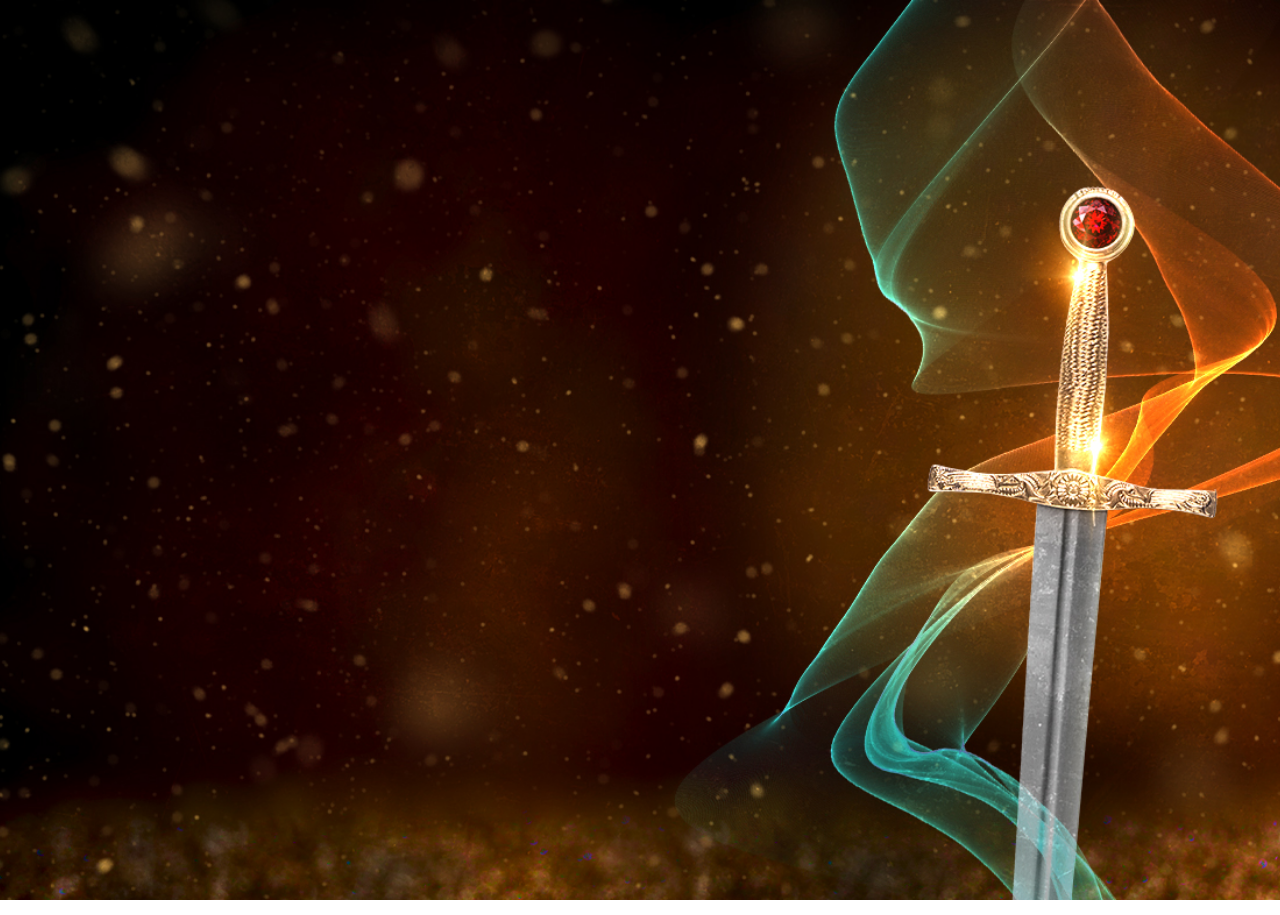
<file: index.html>
<!DOCTYPE html>
<html lang="en">
  <head>
    <meta charset="UTF-8" />
    <meta name="viewport" content="width=device-width, initial-scale=1.0" />
    <title>Nicola Zhang | Author</title>
    <link rel="stylesheet" href="styles.css" />
    <link rel="preconnect" href="https://fonts.googleapis.com" />
    <link rel="preconnect" href="https://fonts.gstatic.com" crossorigin />
    <link
      href="https://fonts.googleapis.com/css2?family=Playfair+Display:wght@400;700&family=Raleway:wght@300;400;500&display=swap"
      rel="stylesheet"
    />

    <!-- MailerLite Universal -->
    <script>
      (function (w, d, e, u, f, l, n) {
        (w[f] =
          w[f] ||
          function () {
            (w[f].q = w[f].q || []).push(arguments);
          }),
          (l = d.createElement(e)),
          (l.async = 1),
          (l.src = u),
          (n = d.getElementsByTagName(e)[0]),
          n.parentNode.insertBefore(l, n);
      })(
        window,
        document,
        "script",
        "https://assets.mailerlite.com/js/universal.js",
        "ml"
      );
      ml("account", "1389573");
    </script>
    <style type="text/css">
      @import url("https://assets.mlcdn.com/fonts.css?version=1741253");
    </style>
  </head>
  <body>
    <div class="background-wrapper">
      <div class="background-image"></div>
      <header>
        <div class="logo fade-in-left">
          <a href="index.html">
            <h1>Nichola <span>Zhang</span></h1>
          </a>
        </div>
        <nav class="fade-in-top">
          <div class="menu-toggle">
            <span></span>
            <span></span>
            <span></span>
          </div>
          <ul class="nav-links">
            <li><a href="about.html" class="page-link">About</a></li>
            <li><a href="books.html" class="page-link">Books</a></li>
            <li><a href="extras.html" class="page-link">Extras</a></li>
          </ul>
        </nav>
        <div class="social-links fade-in-right">
          <a href="#" class="social-icon instagram" aria-label="Instagram">
            <svg
              xmlns="http://www.w3.org/2000/svg"
              viewBox="0 0 24 24"
              fill="none"
              stroke="currentColor"
              stroke-width="2"
              stroke-linecap="round"
              stroke-linejoin="round"
            >
              <rect x="2" y="2" width="20" height="20" rx="5" ry="5"></rect>
              <path d="M16 11.37A4 4 0 1 1 12.63 8 4 4 0 0 1 16 11.37z"></path>
              <line x1="17.5" y1="6.5" x2="17.51" y2="6.5"></line>
            </svg>
          </a>
          <a href="#" class="social-icon facebook" aria-label="Facebook">
            <svg
              xmlns="http://www.w3.org/2000/svg"
              viewBox="0 0 24 24"
              fill="none"
              stroke="currentColor"
              stroke-width="2"
              stroke-linecap="round"
              stroke-linejoin="round"
            >
              <path
                d="M18 2h-3a5 5 0 0 0-5 5v3H7v4h3v8h4v-8h3l1-4h-4V7a1 1 0 0 1 1-1h3z"
              ></path>
            </svg>
          </a>
        </div>
      </header>

      <!-- Mobile Navigation Container -->
      <div class="nav-container">
        <div class="menu-close">
          <span></span>
        </div>
        <ul class="nav-links">
          <li><a href="about.html" class="page-link">About</a></li>
          <li><a href="books.html" class="page-link">Books</a></li>
          <li><a href="extras.html" class="page-link">Extras</a></li>
        </ul>
        <div class="social-links">
          <a href="#" class="social-icon instagram" aria-label="Instagram">
            <svg
              xmlns="http://www.w3.org/2000/svg"
              viewBox="0 0 24 24"
              fill="none"
              stroke="currentColor"
              stroke-width="2"
              stroke-linecap="round"
              stroke-linejoin="round"
            >
              <rect x="2" y="2" width="20" height="20" rx="5" ry="5"></rect>
              <path d="M16 11.37A4 4 0 1 1 12.63 8 4 4 0 0 1 16 11.37z"></path>
              <line x1="17.5" y1="6.5" x2="17.51" y2="6.5"></line>
            </svg>
          </a>
          <a href="#" class="social-icon facebook" aria-label="Facebook">
            <svg
              xmlns="http://www.w3.org/2000/svg"
              viewBox="0 0 24 24"
              fill="none"
              stroke="currentColor"
              stroke-width="2"
              stroke-linecap="round"
              stroke-linejoin="round"
            >
              <path
                d="M18 2h-3a5 5 0 0 0-5 5v3H7v4h3v8h4v-8h3l1-4h-4V7a1 1 0 0 1 1-1h3z"
              ></path>
            </svg>
          </a>
        </div>
      </div>

      <main class="home-content">
        <div class="mailing-list-container fade-in-up">
          <!-- MailerLite Form -->
          <div class="ml-embedded" data-form="iQ8fxk"></div>
        </div>
      </main>

      <footer class="fade-in-bottom">
        <p>
          &copy; <span id="current-year"></span> Nicola Zhang. All rights
          reserved.
        </p>
      </footer>
    </div>

    <script>
      // Set current year in footer
      document.getElementById("current-year").textContent =
        new Date().getFullYear();

      // Mobile menu toggle
      const menuToggle = document.querySelector(".menu-toggle");
      const navContainer = document.querySelector(".nav-container");
      menuToggle.addEventListener("click", () => {
        navContainer.classList.toggle("active");
        menuToggle.classList.toggle("active");
      });

      const menuClose = document.querySelector(".menu-close");

      menuClose.addEventListener("click", () => {
        navContainer.classList.remove("active");
        menuToggle.classList.remove("active");
      });
      // Animation functions
      function animateElements() {
        // Animate fade-in elements with delay
        const fadeElements = document.querySelectorAll(
          ".fade-in, .fade-in-left, .fade-in-right, .fade-in-up, .fade-in-top, .fade-in-bottom"
        );
        fadeElements.forEach((element, index) => {
          // Set animation delay
          element.style.animationDelay = 0.1 * index + "s";
        });
      }

      // Run animations on page load
      animateElements();
    </script>
  </body>
</html>
</file>
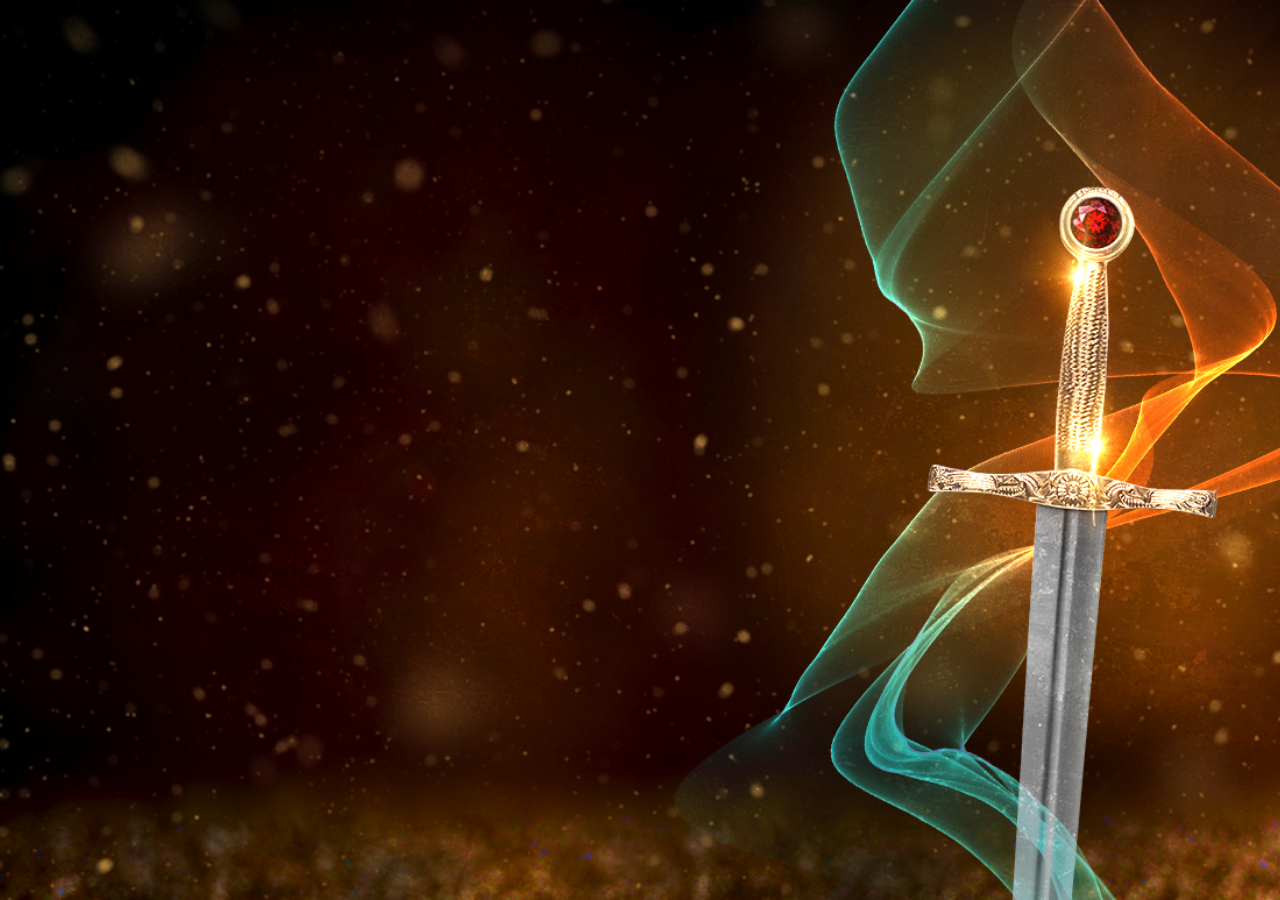
<file: about.html>
<!DOCTYPE html>
<html lang="en">
  <head>
    <meta charset="UTF-8" />
    <meta name="viewport" content="width=device-width, initial-scale=1.0" />
    <title>About | Nicola Zhang</title>
    <link rel="stylesheet" href="styles.css" />
    <link rel="preconnect" href="https://fonts.googleapis.com" />
    <link rel="preconnect" href="https://fonts.gstatic.com" crossorigin />
    <link
      href="https://fonts.googleapis.com/css2?family=Playfair+Display:wght@400;700&family=Raleway:wght@300;400;500&display=swap"
      rel="stylesheet"
    />
  </head>
  <body>
    <div class="background-wrapper">
      <div class="background-image"></div>
      <header>
        <div class="logo fade-in-left">
          <a href="index.html">
            <h1>Nichola <span>Zhang</span></h1>
          </a>
        </div>
        <nav class="fade-in-top">
          <div class="menu-toggle">
            <span></span>
            <span></span>
            <span></span>
          </div>
          <ul class="nav-links">
            <li><a href="about.html" class="page-link active">About</a></li>
            <li><a href="books.html" class="page-link">Books</a></li>
            <li><a href="extras.html" class="page-link">Extras</a></li>
          </ul>
        </nav>
        <div class="social-links fade-in-right">
          <a href="#" class="social-icon instagram" aria-label="Instagram">
            <svg
              xmlns="http://www.w3.org/2000/svg"
              viewBox="0 0 24 24"
              fill="none"
              stroke="currentColor"
              stroke-width="2"
              stroke-linecap="round"
              stroke-linejoin="round"
            >
              <rect x="2" y="2" width="20" height="20" rx="5" ry="5"></rect>
              <path d="M16 11.37A4 4 0 1 1 12.63 8 4 4 0 0 1 16 11.37z"></path>
              <line x1="17.5" y1="6.5" x2="17.51" y2="6.5"></line>
            </svg>
          </a>
          <a href="#" class="social-icon facebook" aria-label="Facebook">
            <svg
              xmlns="http://www.w3.org/2000/svg"
              viewBox="0 0 24 24"
              fill="none"
              stroke="currentColor"
              stroke-width="2"
              stroke-linecap="round"
              stroke-linejoin="round"
            >
              <path
                d="M18 2h-3a5 5 0 0 0-5 5v3H7v4h3v8h4v-8h3l1-4h-4V7a1 1 0 0 1 1-1h3z"
              ></path>
            </svg>
          </a>
        </div>
      </header>

      <!-- Mobile Navigation Container -->
      <div class="nav-container">
        <div class="menu-close">
          <span></span>
        </div>
        <ul class="nav-links">
          <li><a href="about.html" class="page-link active">About</a></li>
          <li><a href="books.html" class="page-link">Books</a></li>
          <li><a href="extras.html" class="page-link">Extras</a></li>
        </ul>
        <div class="social-links">
          <a href="#" class="social-icon instagram" aria-label="Instagram">
            <svg
              xmlns="http://www.w3.org/2000/svg"
              viewBox="0 0 24 24"
              fill="none"
              stroke="currentColor"
              stroke-width="2"
              stroke-linecap="round"
              stroke-linejoin="round"
            >
              <rect x="2" y="2" width="20" height="20" rx="5" ry="5"></rect>
              <path d="M16 11.37A4 4 0 1 1 12.63 8 4 4 0 0 1 16 11.37z"></path>
              <line x1="17.5" y1="6.5" x2="17.51" y2="6.5"></line>
            </svg>
          </a>
          <a href="#" class="social-icon facebook" aria-label="Facebook">
            <svg
              xmlns="http://www.w3.org/2000/svg"
              viewBox="0 0 24 24"
              fill="none"
              stroke="currentColor"
              stroke-width="2"
              stroke-linecap="round"
              stroke-linejoin="round"
            >
              <path
                d="M18 2h-3a5 5 0 0 0-5 5v3H7v4h3v8h4v-8h3l1-4h-4V7a1 1 0 0 1 1-1h3z"
              ></path>
            </svg>
          </a>
        </div>
      </div>

      <main>
        <div class="about-content">
          <div class="author-image fade-in-left">
            <img src="/Images/author.png" alt=" Nicola alt="Nicola Zhang" />
          </div>
          <div class="author-bio fade-in-right" id="author-bio"></div>
        </div>
      </main>

      <footer class="fade-in-bottom">
        <p>
          &copy; <span id="current-year"></span> Nicola Zhang. All rights
          reserved.
        </p>
      </footer>
    </div>

    <script>
      // Set current year in footer
      document.getElementById("current-year").textContent =
        new Date().getFullYear();

      // Mobile menu toggle
      const menuToggle = document.querySelector(".menu-toggle");
      const navContainer = document.querySelector(".nav-container");

      menuToggle.addEventListener("click", () => {
        navContainer.classList.toggle("active");
        menuToggle.classList.toggle("active");
      });
      const menuClose = document.querySelector(".menu-close");

      menuClose.addEventListener("click", () => {
        navContainer.classList.remove("active");
        menuToggle.classList.remove("active");
      });
      // Animation functions
      function animateElements() {
        // Animate fade-in elements with delay
        const fadeElements = document.querySelectorAll(
          ".fade-in, .fade-in-left, .fade-in-right, .fade-in-up, .fade-in-top, .fade-in-bottom"
        );
        fadeElements.forEach((element, index) => {
          // Set animation delay
          element.style.animationDelay = 0.1 * index + "s";
        });
      }
      // Run animations on page load\
      animateElements();
      document.addEventListener("DOMContentLoaded", function () {
        const textArray = [
          "Nicola Zhang spends most of her time dreaming up fantasy worlds, which is much more fun than running, hiking, or doing anything that requires breaking a sweat.",
          "She lives in Melbourne with her husband, a cat who believes he rules the household, and a dog who is blissfully unaware that he does not.",
          "When she isn't writing, Nicola can be found watching films, baking cakes, or indulging in too much takeout.",
        ];

        const container = document.getElementById("author-bio");

        function typeWriterEffect(text, index, callback) {
          let i = 0;
          let paragraph = document.createElement("p");
          container.appendChild(paragraph);

          function type() {
            if (i < text.length) {
              paragraph.textContent += text.charAt(i);
              i++;
              setTimeout(type, 30); // Adjust typing speed here
            } else {
              setTimeout(callback, 500); // Delay before next paragraph
            }
          }
          type();
        }

        function startTyping(index = 0) {
          if (index < textArray.length) {
            typeWriterEffect(textArray[index], index, () =>
              startTyping(index + 1)
            );
          }
        }

        startTyping();
      });
    </script>
  </body>
</html>
</file>
<file: styles.css>
/* Base Styles */
:root {
  --font-primary: "Playfair Display", serif;
  --font-secondary: "Raleway", sans-serif;
  --color-text: #ffffff;
  --color-text-muted: rgba(255, 255, 255, 0.8);
  --color-accent: #e0a872;
  --color-accent-hover: #d69a5f;
  --color-background: #000000;
  --color-card: rgba(0, 0, 0, 0.7);
  --transition-speed: 0.3s;
  --animation-duration: 1s;
  --animation-delay-increment: 0.1s;
}

* {
  margin: 0;
  padding: 0;
  box-sizing: border-box;
}

body {
  font-family: var(--font-secondary);
  color: var(--color-text);
  line-height: 1.6;
  overflow-x: hidden;
}

.background-wrapper {
  position: relative;
  min-height: 100vh;
  display: flex;
  flex-direction: column;
}

.background-image {
  position: fixed;
  top: 0;
  left: 0;
  width: 100%;
  height: 100%;
  background-image: url("./Images//homebG.jpg");
  background-size: cover;
  background-position: center;
  background-repeat: no-repeat;
  z-index: -1;
  @media screen and (max-width: 1068px) {
    background-image: url("./Images/mobileBg.png");
  }
}

/* Typography */
h1,
h2,
h3,
h4 {
  font-family: var(--font-primary);
  font-weight: 700;
  margin-bottom: 1rem;
}

p {
  margin-bottom: 1rem;
}

a {
  color: var(--color-text);
  text-decoration: none;
  transition: color var(--transition-speed) ease;
}

a:hover {
  color: var(--color-accent);
}

/* Header - Desktop */
header {
  display: flex;
  justify-content: space-between;
  align-items: center;
  padding: 1.5rem 5%;
  position: relative;
  z-index: 10;
}

.logo h1 {
  font-size: 2.5rem;
  margin-bottom: 0;
  font-weight: 400;
}

.logo h1 span {
  font-weight: 700;
}

.nav-links {
  display: flex;
  list-style: none;
  gap: 2rem;
}

.nav-links a {
  font-family: var(--font-primary);
  font-size: 1.2rem;
  position: relative;
}

.nav-links a::after {
  content: "";
  position: absolute;
  width: 0;
  height: 2px;
  bottom: -5px;
  left: 0;
  background-color: var(--color-accent);
  transition: width var(--transition-speed) ease;
}

.nav-links a:hover::after,
.nav-links a.active::after {
  width: 100%;
}

.social-links {
  display: flex;
  gap: 1rem;
}

.social-icon {
  display: flex;
  align-items: center;
  justify-content: center;
  width: 40px;
  height: 40px;
  background-color: rgba(255, 255, 255, 0.1);
  border-radius: 50%;
  transition: all var(--transition-speed) ease;
  position: relative;
  overflow: hidden;
}

/* Enhanced social icon hover effects */
.social-icon::before {
  content: "";
  position: absolute;
  top: 0;
  left: 0;
  width: 100%;
  height: 100%;
  background: radial-gradient(circle, var(--color-accent) 0%, transparent 70%);
  opacity: 0;
  transform: scale(0.5);
  transition: all 0.4s ease;
}

.social-icon:hover {
  transform: translateY(-3px);
  box-shadow: 0 5px 15px rgba(224, 168, 114, 0.4);
}

.social-icon:hover::before {
  opacity: 0.8;
  transform: scale(1.5);
}

.social-icon svg {
  width: 20px;
  height: 20px;
  position: relative;
  z-index: 2;
  transition: transform 0.3s ease;
}

.social-icon:hover svg {
  transform: scale(1.1);
}

.menu-toggle {
  display: none;
  flex-direction: column;
  justify-content: space-between;
  width: 30px;
  height: 21px;
  cursor: pointer;
}

.menu-toggle span {
  display: block;
  height: 3px;
  width: 100%;
  background-color: var(--color-text);
  transition: all var(--transition-speed) ease;
}

/* Mobile Navigation Container - Hidden by default */
.nav-container {
  display: none;
}

/* Main Content */
main {
  flex: 1;
  padding: 2rem 5%;
  display: flex;
  flex-direction: column;
  justify-content: center;
  max-width: 1500px;
  margin: 0 auto;
  width: 100%;
}

/* Home Page */
.home-content {
  display: flex;
  justify-content: center;
  align-items: center;
  min-height: calc(100vh - 200px);
}

.mailing-list-container {
  width: 100%;
  max-width: 600px;
  margin: 0 auto;
}

/* MailerLite Form Styling */
.ml-embedded {
  background-color: var(--color-card) !important;
  padding: 2rem !important;
  border-radius: 8px !important;
  backdrop-filter: blur(10px) !important;
}

.ml-form-embedContent {
  margin-bottom: 0 !important;
}

.ml-form-embedContent h4 {
  color: var(--color-text) !important;
  font-family: var(--font-primary) !important;
  font-size: 1.8rem !important;
  color: black !important;
}

.ml-form-embedContent p {
  color: var(--color-text-muted) !important;
  color: black !important;
  margin-bottom: 1rem !important;
  font-family: var(--font-secondary) !important;
}

.ml-form-embedContent input {
  background-color: rgba(0, 0, 0, 0.5) !important;
  border: 1px solid rgba(255, 255, 255, 0.3) !important;
  color: var(--color-text) !important;
  font-family: var(--font-secondary) !important;
  padding: 0.8rem !important;
  border-radius: 4px !important;
}

.ml-form-embedContent button {
  background-color: var(--color-accent) !important;
  color: var(--color-text) !important;
  font-family: var(--font-secondary) !important;
  font-weight: 500 !important;
  padding: 0.8rem !important;
  border-radius: 4px !important;
  transition: background-color var(--transition-speed) ease !important;
}

.ml-form-embedContent button:hover {
  background-color: var(--color-accent-hover) !important;
}
/* Modal Styles */
.modal {
  display: none; /* Initially hidden */
  position: fixed;
  z-index: 1000;
  left: 0;
  top: 0;
  width: 100%;
  height: 100%;
  background-color: rgba(0, 0, 0, 0.8);
  display: flex;
  justify-content: center;
  align-items: center;
}

.modal-content {
  max-width: 90%;
  max-height: 90%;
  border-radius: 8px;
  box-shadow: 0 4px 10px rgba(255, 255, 255, 0.3);
}

.close-btn {
  position: absolute;
  top: 20px;
  right: 30px;
  font-size: 30px;
  font-weight: bold;
  color: white;
  cursor: pointer;
}

.close-btn:hover {
  color: red;
}
/* About Page */
.about-content {
  display: flex;
  gap: 3rem;
  align-items: center;
  justify-content: center;
}

.author-image {
  width: 500px;
  height: 500px;
}

.author-image img {
  width: 100%;
  height: auto;
  border-radius: 50%;
}

.author-bio {
  flex: 1;
  max-width: 600px;
  font-size: 1.1rem;
  background-color: var(--color-card);
  padding: 2rem;
  border-radius: 8px;
  backdrop-filter: blur(10px);
}

/* Books Page */
.books-content {
  display: flex;
  flex-direction: column;
  gap: 4rem;
}

.book-section {
  display: flex;
  gap: 3rem;
  align-items: center;
}

.book-image {
  width: 400px;
  height: 500px;
}

.book-image img {
  width: 100%;
  height: auto;
}

.book-details {
  flex: 1;
}

.book-tagline {
  margin-bottom: 1.5rem;
  font-style: italic;
}

.book-description {
  background-color: var(--color-card);
  padding: 2rem;
  border-radius: 8px;
  backdrop-filter: blur(10px);
}

.quote {
  font-style: italic;
  font-size: 1.2rem;
  color: var(--color-accent);
  margin: 1.5rem 0;
  padding-left: 1rem;
  border-left: 3px solid var(--color-accent);
}

.book-status {
  margin-top: 1.5rem;
  font-style: italic;
  color: var(--color-accent);
}

/* Extras Page */
.extras-content {
  display: flex;
  justify-content: center;
  align-items: center;
}

.map-container {
  text-align: center;
  max-width: 800px;
  margin: 0 auto;
}

.world-map {
  width: 100%;
  height: auto;
  border: 5px solid rgba(255, 255, 255, 0.1);
  border-radius: 8px;
  transition: transform var(--transition-speed) ease;
}

.map-link:hover .world-map {
  transform: scale(1.02);
}

.map-caption {
  margin-top: 1rem;
  font-style: italic;
  color: var(--color-accent);
}

/* Footer */
footer {
  text-align: center;
  padding: 2rem;
  font-size: 0.9rem;
  color: var(--color-text-muted);
}

/* Animation Classes */
.fade-in {
  opacity: 0;
  animation: fadeIn var(--animation-duration) ease forwards;
}

.fade-in-left {
  opacity: 0;
  animation: fadeInLeft var(--animation-duration) ease forwards;
}

.fade-in-right {
  opacity: 0;
  animation: fadeInRight var(--animation-duration) ease forwards;
}

.fade-in-up {
  opacity: 0;
  animation: fadeInUp var(--animation-duration) ease forwards;
}

.fade-in-top {
  opacity: 0;
  animation: fadeInTop var(--animation-duration) ease forwards;
}

.fade-in-bottom {
  opacity: 0;
  animation: fadeInBottom var(--animation-duration) ease forwards;
}
.menu-close {
  position: absolute;
  top: 0px;
  right: 20px;
  font-size: 54px;
  cursor: pointer;
}
.menu-close ::before {
  content: "x";
}

/* Animation Keyframes */
@keyframes fadeIn {
  from {
    opacity: 0;
  }
  to {
    opacity: 1;
  }
}

@keyframes fadeInLeft {
  from {
    opacity: 0;
    transform: translateX(-50px);
  }
  to {
    opacity: 1;
    transform: translateX(0);
  }
}

@keyframes fadeInRight {
  from {
    opacity: 0;
    transform: translateX(50px);
  }
  to {
    opacity: 1;
    transform: translateX(0);
  }
}

@keyframes fadeInUp {
  from {
    opacity: 0;
    transform: translateY(50px);
  }
  to {
    opacity: 1;
    transform: translateY(0);
  }
}

@keyframes fadeInTop {
  from {
    opacity: 0;
    transform: translateY(-50px);
  }
  to {
    opacity: 1;
    transform: translateY(0);
  }
}

@keyframes fadeInBottom {
  from {
    opacity: 0;
    transform: translateY(30px);
  }
  to {
    opacity: 1;
    transform: translateY(0);
  }
}

/* Floating Animation */
.floating {
  animation: floating 3s ease-in-out infinite;
}

@keyframes floating {
  0% {
    transform: translateY(0px);
  }
  50% {
    transform: translateY(-10px);
  }
  100% {
    transform: translateY(0px);
  }
}

/* Responsive Styles - Mobile Design */
@media (max-width: 1068px) {
  /* Header - Mobile */
  header {
    padding: 1.5rem 1rem;
    background-color: rgba(0, 0, 0, 0.7);
  }

  .logo h1 {
    font-size: 1.8rem;
  }

  /* Hide desktop navigation */
  .nav-links {
    display: none;
  }

  /* Show mobile menu toggle */
  .menu-toggle {
    display: flex;
    order: 3;
  }

  /* Mobile Navigation Container */
  .nav-container {
    display: block;
    position: fixed;
    top: 0;
    right: -100%;
    width: 80%;
    max-width: 300px;
    height: 100vh;
    background-color: rgba(0, 0, 0, 0.9);
    z-index: 99;
    transition: right 0.3s ease;
    padding: 2rem;
  }

  .nav-container.active {
    right: 0;
  }

  .nav-container .nav-links {
    display: flex;
    flex-direction: column;
    list-style: none;
    text-align: center;
    margin-bottom: 2rem;
    margin-top: 3rem;
  }
  .background-image {
  }

  .nav-container .nav-links li {
    margin-bottom: 1.5rem;
  }

  .nav-container .nav-links a {
    font-size: 1.5rem;
    display: block;
  }

  .nav-container .social-links {
    justify-content: center;
  }

  /* Home Page - Mobile */
  .home-content {
    align-items: flex-end;
    min-height: calc(100vh - 80px);
    justify-content: flex-end;
  }

  .mailing-list-container {
    margin-bottom: 2rem;
  }

  /* About Page - Mobile */
  .about-content {
    flex-direction: column;
    text-align: center;
    padding: 1rem;
  }

  .author-image {
    width: 300px;
    height: 300px;
    border-radius: 50%;
    overflow: hidden;
    margin-bottom: 2rem;
  }

  .author-image img {
    width: 100%;
    height: 100%;
    object-fit: cover;
  }

  .author-bio {
    font-size: 1rem;
    line-height: 1.8;
    background: none;
    padding: 0;
  }

  /* Books Page - Mobile */
  .books-content {
    text-align: center;
    padding: 1rem;
  }

  .book-section {
    flex-direction: column;
    align-items: center;
  }

  .book-image {
    flex: 0 0 auto;
    margin-bottom: 2rem;
    max-width: 250px;
    max-height: 250px;
  }

  .book-description {
    background: none;
    padding: 0;
  }

  .quote {
    border-left: none;
    padding-left: 0;
  }

  /* Extras Page - Mobile */
  .extras-content {
    padding: 1rem;
  }

  .map-container {
    margin-bottom: 1.5rem;
  }

  .world-map {
    border: 2px solid rgba(255, 255, 255, 0.2);
  }

  /* Footer - Mobile */
  footer {
    padding: 1rem;
    font-size: 0.8rem;
  }
}

/* Small Mobile Devices */
@media (max-width: 576px) {
  .logo h1 {
    font-size: 1.5rem;
  }

  .author-image {
    width: 180px;
    height: 180px;
  }

  .book-image {
    max-width: 270px;
    max-height: 200px;
  }

  .social-links {
    display: none;
  }
}
</file>
